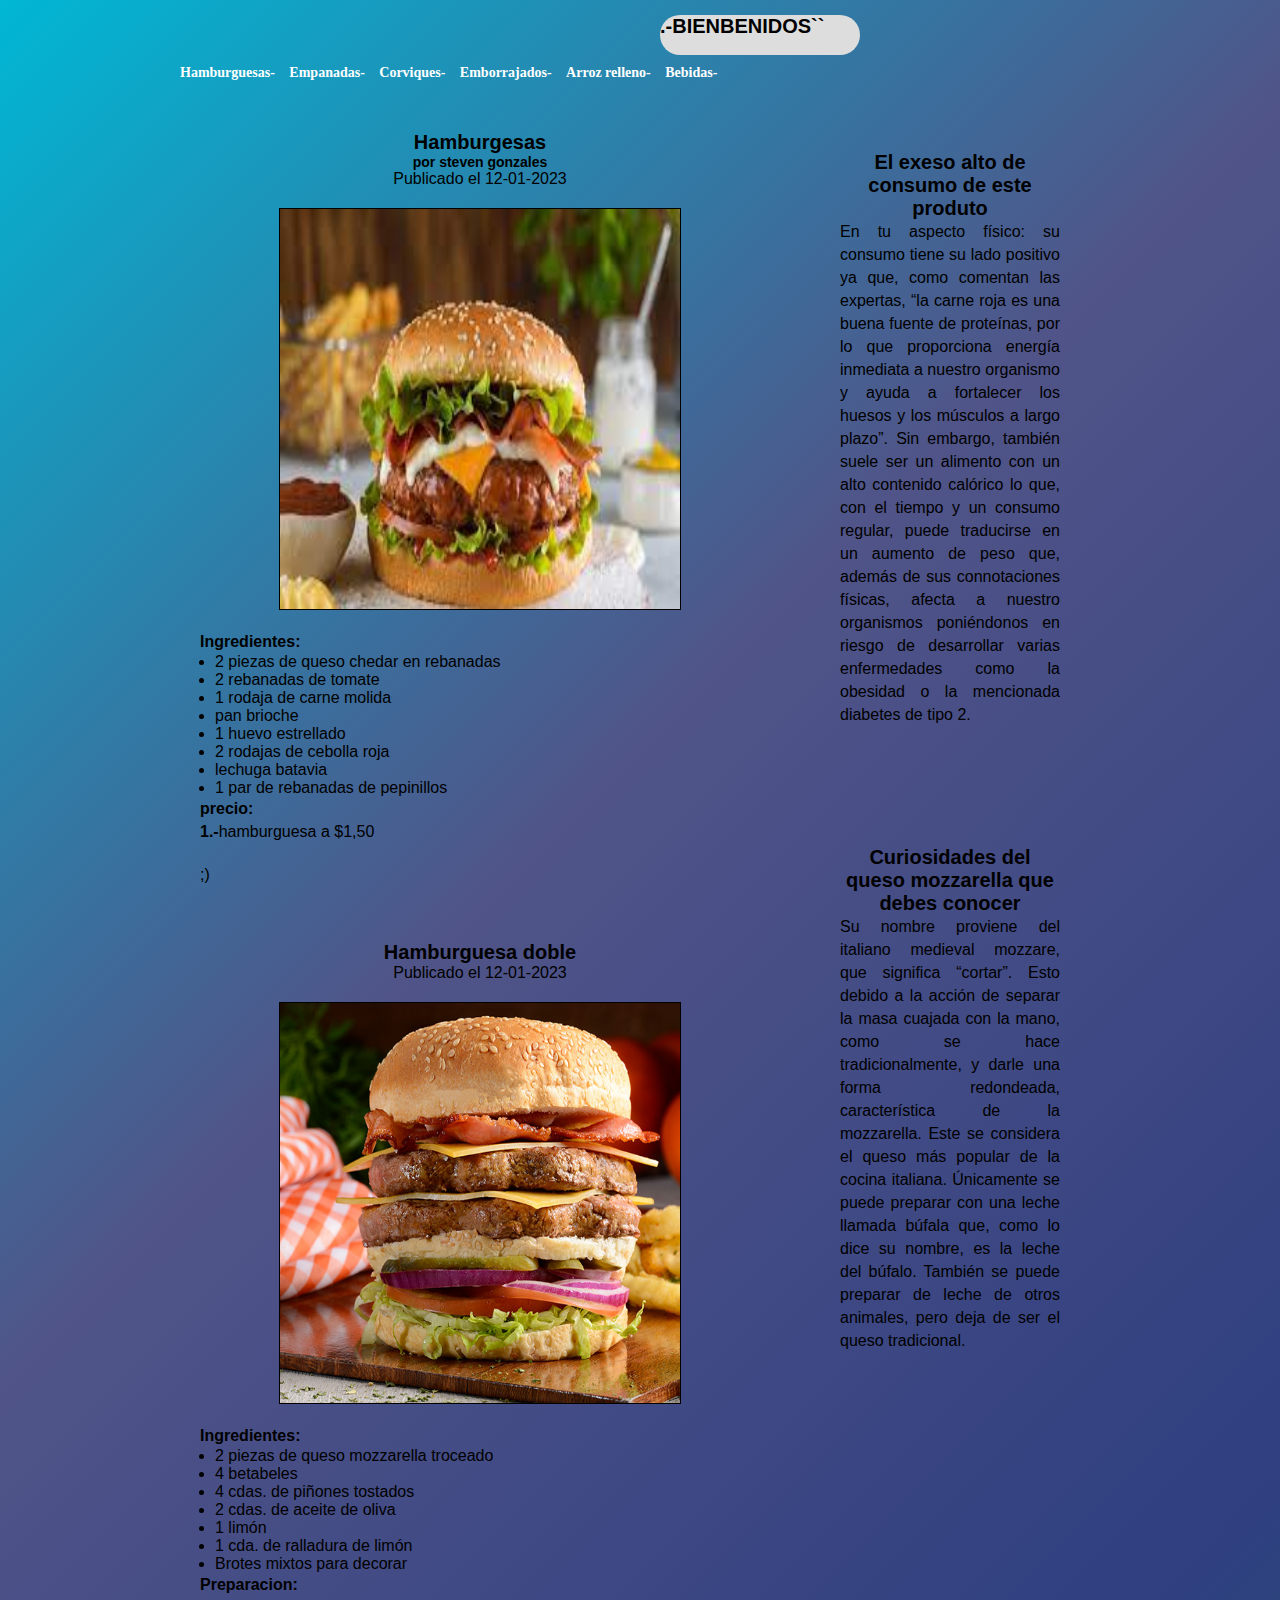
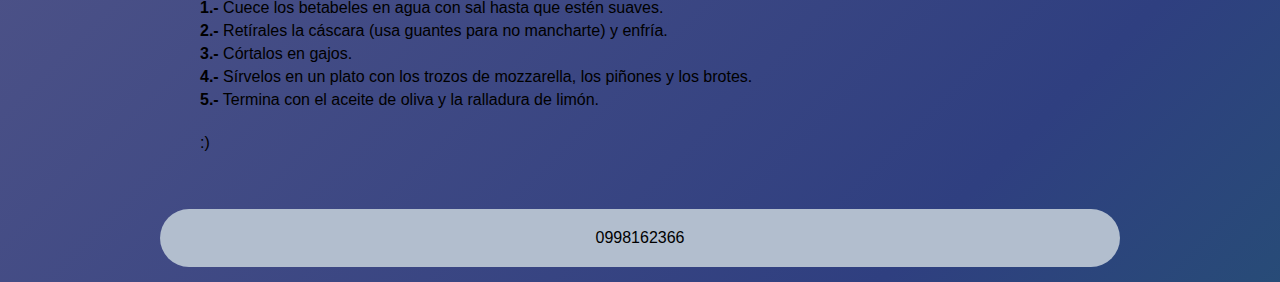
<file: index.html>
<!DOCTYPE html> 
<html lang="es" > 
    <head>
        <meta charset="UTF-8"> 
        <title>COMIDA RAPIDA D' DIANITA</title>
        <meta name="description" content="Este proyecto es a acerca de cocina y programacion"> 
        <meta name="author" content="Me">
        <meta name="keywords" content="Mi primer titulo, mi primer pagina, pagina web">
        <link rel="stylesheet" href="estilos.css">
    </head>
    <body>
        <div class="agrupar">
            <header class="cabecera">
                <h1>.-BIENBENIDOS``</h1>
            </header>
            <nav class="menu">
                <ul>
                    <a href="index.html" style="color: white;"><li>Hamburguesas-</li></a> 
                    <a href="pagina2.html" style="color: white;"><li>Empanadas-</li></a>
                    <a href="pagina3.html" style="color: white;"><li>Corviques-</li></a>
                    <a href="pagina4.html" style="color: white;"><li>Emborrajados-</li></a>
                    <a href="pagina5.html" style="color: white;"><li>Arroz relleno-</li></a>
                    <a href="pagina6.html" style="color: white;"><li>Bebidas-</li></a>
                </ul>
            </nav>
            <section class="seccion"> <!--Sirve para colocar nuestro contenido principal dentro-->
                <article><!--detallar articulos o textos repetitivos-->
                    <hgroup ><!--secciona los titulos (h#) que no son el titulo principal -->
                        <h1>Hamburgesas</h1>
                        <h2>por steven gonzales

                        </h2>    
                    </hgroup>
                    <time datatime="12-10-2018">Publicado el 12-01-2023 </time>
                   <img src="images/descarga (5).jpg" alt=""> 
                    

                    <p> <b>Ingredientes:</b></p>
                        <li>2 piezas de queso chedar en rebanadas</li>
                        <li>2 rebanadas de tomate</li>
                        <li>1 rodaja de carne molida</li>
                        <li>pan brioche</li>
                        <li>1 huevo estrellado</li>
                        <li>2 rodajas de cebolla roja</li>
                        <li>lechuga batavia</li>
                        <li>1 par de rebanadas de pepinillos</li>
                    
                    <p><b>precio:</b></p>

                    <p><b>1.-</b>hamburguesa a $1,50</p> 
                    <p><b></b></p> 
                    <p><b></b></p>
                    </p>
                    
                    <footer> <p>;)</p> </footer>
                    <address><!--forma en la cual se le avisa al navegador que la parte contextual es para rederigir un link-->
                        <a href="http://www.google.com"></a><!--redirige a una pagina-->
                    </address>
                    
                </article>
                <article><!--detallar articulos o textos repetitivos-->
                    <hgroup>
                        <h1>Hamburguesa doble</h1>
                        <h2></h2>    
                    </hgroup>
                    <time datatime="12-10-2018">Publicado el 12-01-2023 </time>
                    <img src="images/15075_1.jpg">
                    <p> 
                        <p> <b>Ingredientes:</b></p>
                        <li>2 piezas de queso mozzarella troceado</li>
                        <li>4 betabeles</li>
                        <li>4 cdas. de piñones tostados</li>
                        <li>2 cdas. de aceite de oliva</li>
                        <li>1 limón</li>
                        <li>1 cda. de ralladura de limón</li>
                        <li>Brotes mixtos para decorar</li>
                    
                    <p><b>Preparacion:</b></p>
                    <p>
                    <b>1.-</b> Cuece los betabeles en agua con sal hasta que estén suaves.</p>
                    <p><b>2.-</b> Retírales la cáscara (usa guantes para no mancharte) y enfría. </p>
                    <p><b>3.-</b> Córtalos en gajos.</p>
                    <p><b>4.-</b> Sírvelos en un plato con los trozos de mozzarella, los piñones y los brotes.</p>
                    <p><b>5.-</b> Termina con el aceite de oliva y la ralladura de limón.</p>
                    </p>
                    </p>
                    <footer> 
                        <p>:)</p>
                    </footer>
                </article>
               
            </section>
            <aside class="columna"><!--seccion "de lado "-->
                 <blockquote cite="http://google.com">
                    <h1>El exeso alto de consumo de este produto</h1>
                    <p>
                        En tu aspecto físico: su consumo tiene su lado positivo ya que, como comentan las expertas, “la carne roja es una buena fuente de proteínas, por lo que proporciona energía inmediata a nuestro organismo y ayuda a fortalecer los huesos y los músculos a largo plazo”. Sin embargo, también suele ser un alimento con un alto contenido calórico lo que, con el tiempo y un consumo regular, puede traducirse en un aumento de peso que, además de sus connotaciones físicas, afecta a nuestro organismos poniéndonos en riesgo de desarrollar varias enfermedades como la obesidad o la mencionada diabetes de tipo 2.
                        
                    
                    </p>

                 </blockquote>
                 <blockquote cite="http://google.com">
                <h1>Curiosidades del queso mozzarella que debes conocer</h1>
                <p>Su nombre proviene del italiano medieval mozzare, que significa “cortar”. Esto debido a la acción de separar la masa cuajada con la mano, como se hace tradicionalmente, y darle una forma redondeada, característica de la mozzarella. 
                    Este se considera el queso más popular de la cocina italiana. 
                    Únicamente se puede preparar con una leche llamada búfala que, como lo dice su nombre, es la leche del búfalo. 
                    También se puede preparar de leche de otros animales, pero deja de ser el queso tradicional. </p>
                 </blockquote>
            
            </aside>
            <footer class="pie"><!--Pie de pagina-->
                0998162366
             
            </footer>
        </div>
    </body>

</html>
</file>
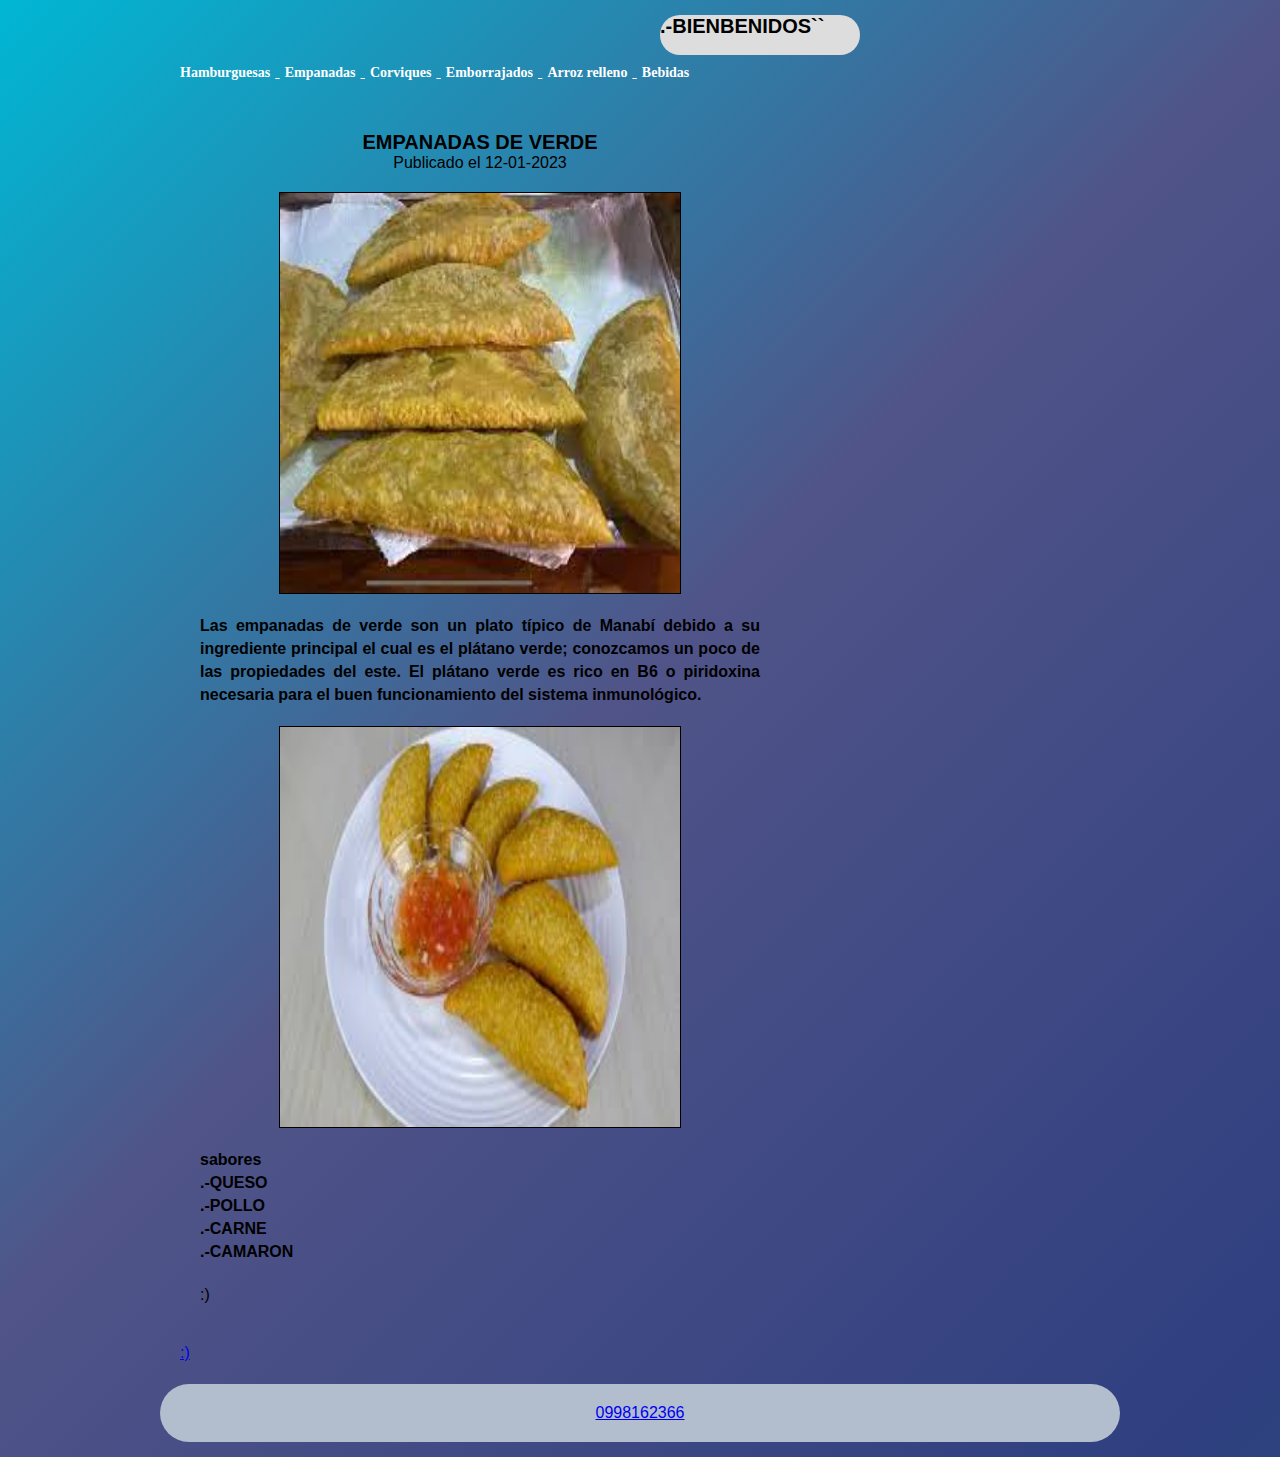
<file: pagina2.html>
<!DOCTYPE html>
<html lang="es">

<head>
    <meta charset="UTF-8">
    <title>COMIDAS RAPIDAS DE DIANITA </title>
    <meta name="description" content="Este proyecto es a acerca de cocina y programacion">
    <meta name="author" content="Me">
    <meta name="keywords" content="Mi primer titulo, mi primer pagina, pagina web">
    <link rel="stylesheet" href="estilos.css">
</head>

<body>
    <div class="agrupar">
        <header class="cabecera">
            <h1>.-BIENBENIDOS``</h1>
        </header>
        <nav class="menu">
            <ul>
                <a href="index.html" style="color: white;">
                    <li>Hamburguesas</li>
                </a>
                <a href="pagina2.html" style="color: white;">
                    <li>Empanadas</li>
                </a>
                <a href="pagina3.html" style="color: white;">
                    <li>Corviques</li>
                </a>
                <a href="pagina4.html" style="color: white;">
                    <li>Emborrajados</li>
                </a>
                <a href="pagina5.html" style="color: white;">
                    <li>Arroz relleno </li>
                </a>
                <a href="pagina6.html" style="color: white;">
                    <li>Bebidas  </li>
                </a>
            </ul>
        </nav>
        <section class="seccion">
            <!--Sirve para colocar nuestro contenido principal dentro-->
            <article>
                <!--detallar articulos o textos repetitivos-->
                <hgroup>
                    <!--secciona los titulos (h#) que no son el titulo principal -->
                    <h1>EMPANADAS DE VERDE</h1>
                    <h2></h2>
                </hgroup>
                <time datatime="12-10-2018">Publicado el 12-01-2023 </time>
                <img src="images\e..jpg">
                <p>

                <p> <b>Las empanadas de verde son un plato típico de Manabí debido a su ingrediente principal el cual es el plátano verde; conozcamos un poco de las propiedades del este. El plátano verde es rico en B6 o piridoxina necesaria para el buen funcionamiento del sistema inmunológico.</b></p>
                
                
                
                
                
                
                
                
                
                
                
                
                
                
                
                
                
                
                
    
                <img src="images\jose.jpg">
                <p>
                 

                <p><b>sabores</b></p>

                <p><b></b></p>
                <p><b></b></p>
                <p><b>.-QUESO</b></p>
                
                <p><b>.-POLLO</b></p>
                <p><b>.-CARNE</b></p>
                <p><b>.-CAMARON</b></p>
                <p><b></b>
                </p> 
                <p><b></b></p>
                <p><b></b></p>
                </p>

                <footer>
                    <p>:)</p>
                </footer>
                <address>
                    <!--forma en la cual se le avisa al navegador que la parte contextual es para rederigir un link-->
                    <a href="http://www.google.com"</a>
                    <!--redirige a una pagina-->
                </address>

            </article>
             <p>:)</p>
        </section>
        <footer class="pie">
            <!--Pie de pagina-->
            0998162366
        </footer>
    </div>
</body>

</html>
</file>
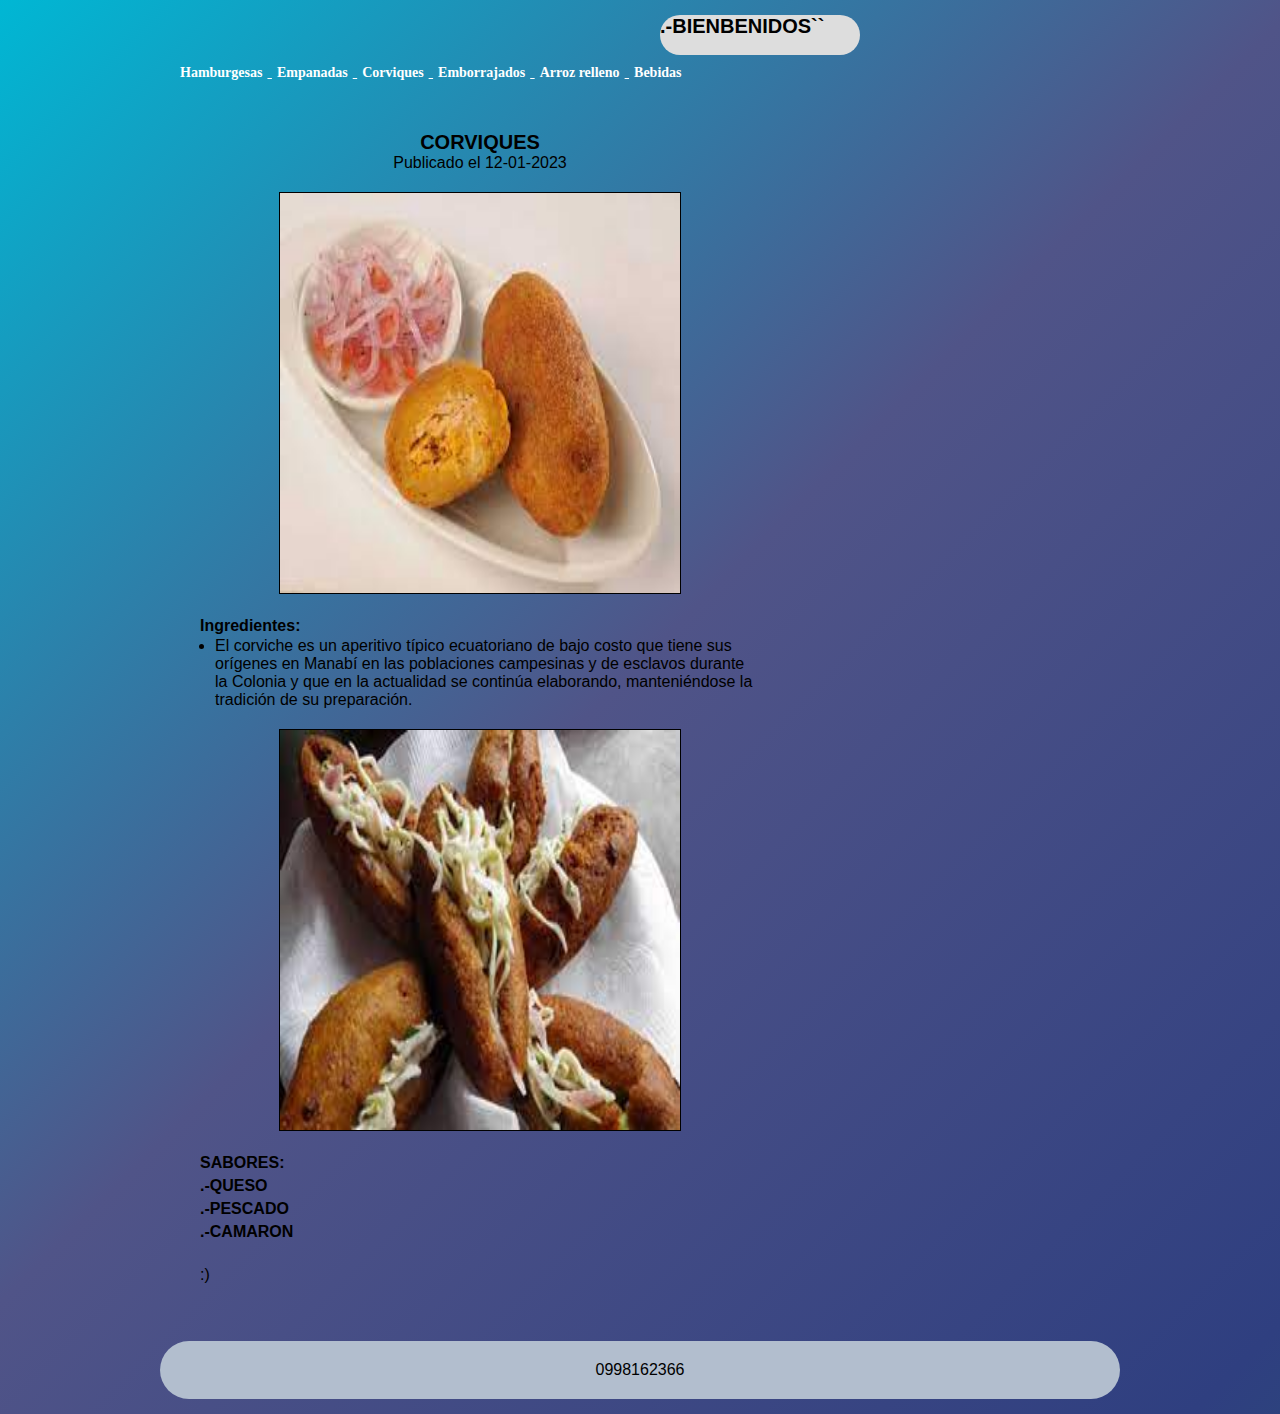
<file: pagina3.html>
<!DOCTYPE html>
<html lang="es">

<head>
    <meta charset="UTF-8">
    <title>COMIDAS RAPIDAS D"DIANITA</title>
    <meta name="description" content="Este proyecto es a acerca de cocina y programacion">
    <meta name="author" content="Me">
    <meta name="keywords" content="Mi primer titulo, mi primer pagina, pagina web">
    <link rel="stylesheet" href="estilos.css">
</head>

<body>
    <div class="agrupar">
        <header class="cabecera">
            <h1>.-BIENBENIDOS``</h1>
        </header>
        <nav class="menu">
            <ul>
                <a href="index.html" style="color: white;">
                    <li>Hamburgesas</li>
                </a>
                <a href="pagina2.html" style="color: white;">
                    <li>Empanadas</li>
                </a>
                <a href="pagina3.html" style="color: white;">
                    <li>Corviques</li>
                </a>
                <a href="pagina4.html" style="color: white;">
                    <li>Emborrajados</li>
                </a>
                <a href="pagina5.html" style="color: white;">
                    <li>Arroz relleno</li>
                </a>
                <a href="pagina6.html" style="color: white;">
                    <li>Bebidas  </li>
                </a>
            </ul>
        </nav>
        <section class="seccion">
            <!--Sirve para colocar nuestro contenido principal dentro-->
            <article>
                <!--detallar articulos o textos repetitivos-->
                <hgroup>
                    <!--secciona los titulos (h#) que no son el titulo principal -->
                    <h1>CORVIQUES</h1>
                    <h2></h2>
                </hgroup>
                <time datatime="12-10-2018">Publicado el 12-01-2023 </time>
                <img src="images\c.jpg">
                <p>

                <p> <b>Ingredientes:</b></p>
                <li> El corviche es un aperitivo típico ecuatoriano de bajo costo que tiene sus orígenes en Manabí en las poblaciones campesinas y de esclavos durante la Colonia y que en la actualidad se continúa elaborando, manteniéndose la tradición de su preparación.</li>
                
        
                
                <img src="images\GO.jpg">
                <p>
                
                    <p><b>SABORES:</b></p>

                <p><b>.-QUESO</b></p>
                <p><b>.-PESCADO</b></p>
                <p><b>.-CAMARON</b></p>
                
                
                
                
                
                
                

                <footer>
                    <p>:)</p>
                </footer>
                <address>
                    <!--forma en la cual se le avisa al navegador que la parte contextual es para rederigir un link-->
                    <a href="http://www.google.com"></a>
                    <!--redirige a una pagina-->
                </address>

            </article>
            

        </section>
        <footer class="pie">
            <!--Pie de pagina-->
            0998162366
        </footer>
    </div>
</body>

</html>
</file>
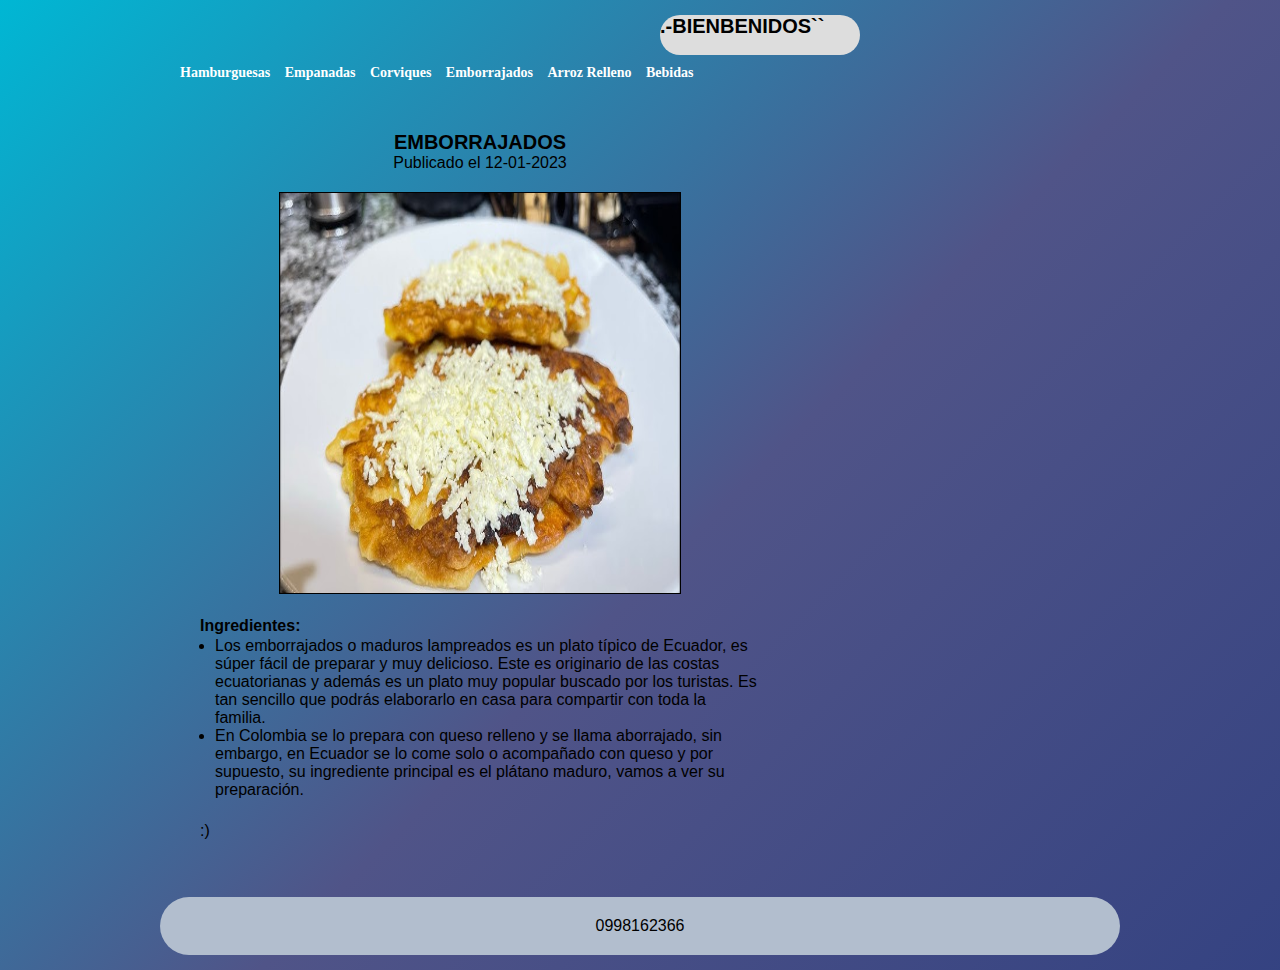
<file: pagina4.html>
<!DOCTYPE html> 
<html lang="es" > 
    <head>
        <meta charset="UTF-8"> 
        <title>COMIDAS RAPIDAS D"DIANITA</title>
        <meta name="description" content="Este proyecto es a acerca de cocina y programacion"> 
        <meta name="author" content="Me">
        <meta name="keywords" content="Mi primer titulo, mi primer pagina, pagina web">
        <link rel="stylesheet" href="estilos.css">
    </head>
    <body>
        <div class="agrupar">
            <header class="cabecera">
                <h1>.-BIENBENIDOS``</h1>
            </header>
            <nav class="menu">
                <ul>
                	  <a href="index.html" style="color: white;"><li>Hamburguesas</li></a> 
                      <a href="pagina2.html" style="color: white;"><li>Empanadas</li></a>
                      <a href="pagina3.html" style="color: white;"><li>Corviques</li></a>
                      <a href="pagina4.html" style="color: white;"><li>Emborrajados</li></a>
                      <a href="pagina5.html" style="color: white;"><li>Arroz Relleno</li></a>
                      <a href="pagina6.html" style="color: white;"><li>Bebidas</li></a>
                        
                    
                </ul>
            </nav>
            <section class="seccion"> <!--Sirve para colocar nuestro contenido principal dentro-->
                <article>
                    <!--detallar articulos o textos repetitivos-->
                    <hgroup>
                        <h1>EMBORRAJADOS</h1>
                        <h2></h2>
                    </hgroup>
                    <time datatime="12-10-2018">Publicado el 12-01-2023 </time>
                    <img src="images\embo.jpg">
                    
                    <p>
                    <p><b> Ingredientes:</b></p>
                    <li>Los emborrajados o maduros lampreados es un plato típico de Ecuador, es súper fácil de preparar y muy delicioso. Este es originario de las costas ecuatorianas y además es un plato muy popular buscado por los turistas. Es tan sencillo que podrás elaborarlo en casa para compartir con toda la familia.</li>
                    <li>En Colombia se lo prepara con queso relleno y se llama aborrajado, sin embargo, en Ecuador se lo come solo o acompañado con queso y por supuesto, su ingrediente principal es el plátano maduro, vamos a ver su preparación.</li>
                    
                    
                    
                    
                    
                    
    
                    <p><b></b></p>
    
                    
    
                    </p>
                    </p>
                    <footer>
                        <p>:)</p>
                    </footer>
                </article>
                
               
            </section>
            <footer class="pie"><!--Pie de pagina-->
                0998162366
            </footer>
        </div>
    </body>

</html>
</file>
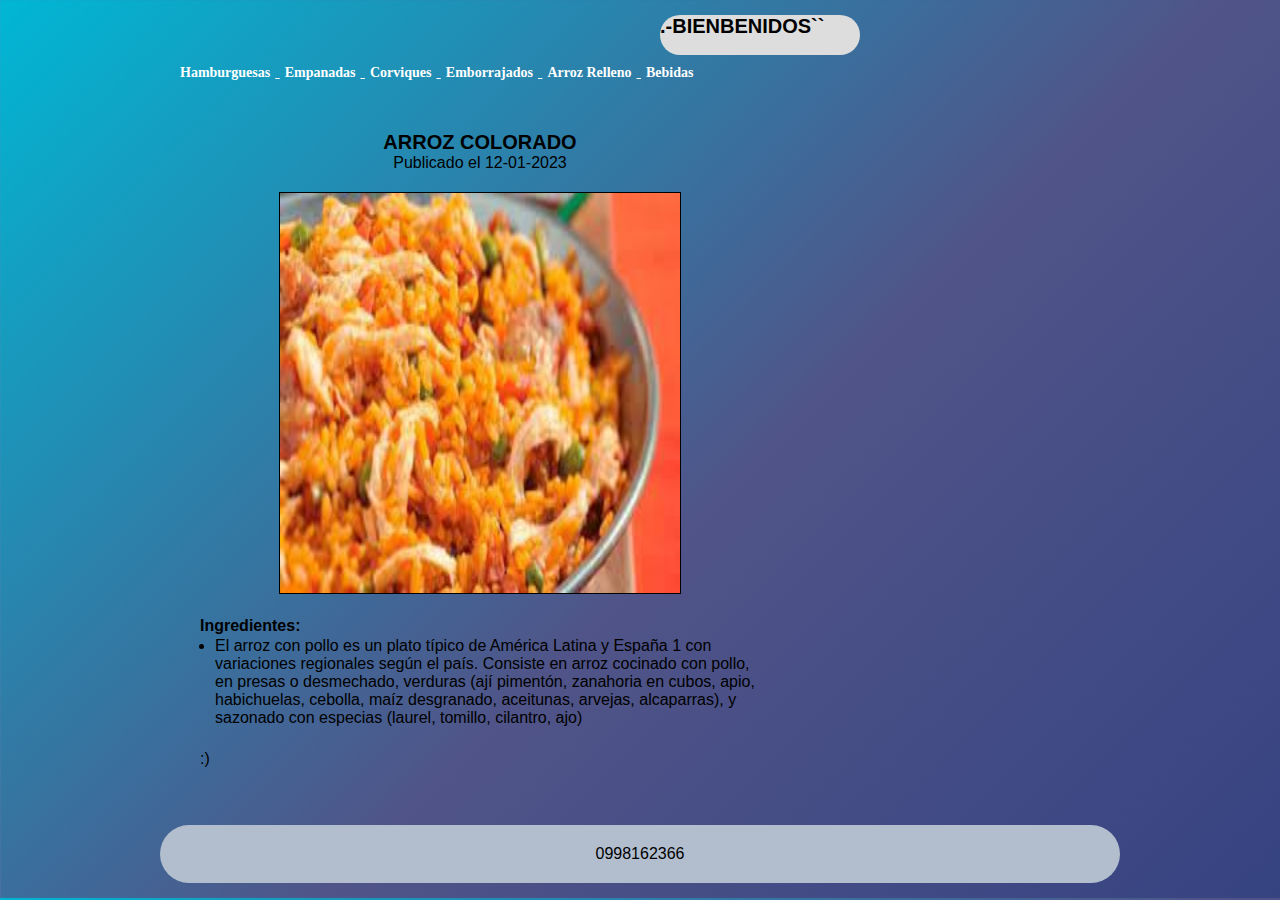
<file: pagina5.html>
<!DOCTYPE html>
<html lang="es">

<head>
    <meta charset="UTF-8">
    <title>COMIDAS RAPIDAS D"DIANITA</title>
    <meta name="description" content="Este proyecto es a acerca de cocina y programacion">
    <meta name="author" content="Me">
    <meta name="keywords" content="Mi primer titulo, mi primer pagina, pagina web">
    <link rel="stylesheet" href="estilos.css">
</head>

<body>
    <div class="agrupar">
        <header class="cabecera">
            <h1>.-BIENBENIDOS``</h1>
        </header>
        <nav class="menu">
            <ul>
                <a href="index.html" style="color: white;">
                    <li>Hamburguesas</li>
                </a>
                <a href="pagina2.html" style="color: white;">
                    <li>Empanadas</li>
                </a>
                <a href="pagina3.html" style="color: white;">
                    <li>Corviques</li>
                </a>
                <a href="pagina4.html" style="color: white;">
                    <li>Emborrajados</li>
                </a>
                <a href="pagina5.html" style="color: white;">
                    <li>Arroz Relleno</li>
                </a>
                <a href="pagina6.html" style="color: white;">
                    <li>Bebidas </li>
                </a>
            </ul>
        </nav>
        <section class="seccion">
            <!--Sirve para colocar nuestro contenido principal dentro-->
            <article>
                <!--detallar articulos o textos repetitivos-->
                <hgroup>
                    <!--secciona los titulos (h#) que no son el titulo principal -->
                    <h1>ARROZ COLORADO</h1>
                    <h2></h2>
                </hgroup>
                <time datatime="12-10-2018">Publicado el 12-01-2023 </time>
                <img src="images\a.jpg">
                <p>

                <p><b> Ingredientes:</b></p>
                <li>El arroz con pollo es un plato típico de América Latina y España 1​ con variaciones regionales según el país. Consiste en arroz cocinado con pollo, en presas o desmechado, verduras (ají pimentón, zanahoria en cubos, apio, habichuelas, cebolla, maíz desgranado, aceitunas, arvejas, alcaparras), y sazonado con especias (laurel, tomillo, cilantro, ajo)</li>
                
                
            
                
                

                <p><b></b></p>

                <p><b></b></p>
                <p><b></b></p>
                <p><b></b>
                </p>
                <p><b></b></p>
                <p><b></b></p>

                </p>

                <footer>
                    <p>:)</p>
                </footer>
                <address>
                    <!--forma en la cual se le avisa al navegador que la parte contextual es para rederigir un link-->
                    <a href="http://www.google.com"></a>
                    <!--redirige a una pagina-->
                </address>

            </article>

        </section>
        <footer class="pie">
            <!--Pie de pagina-->
            0998162366
        </footer>
    </div>
</body>

</html>
</file>
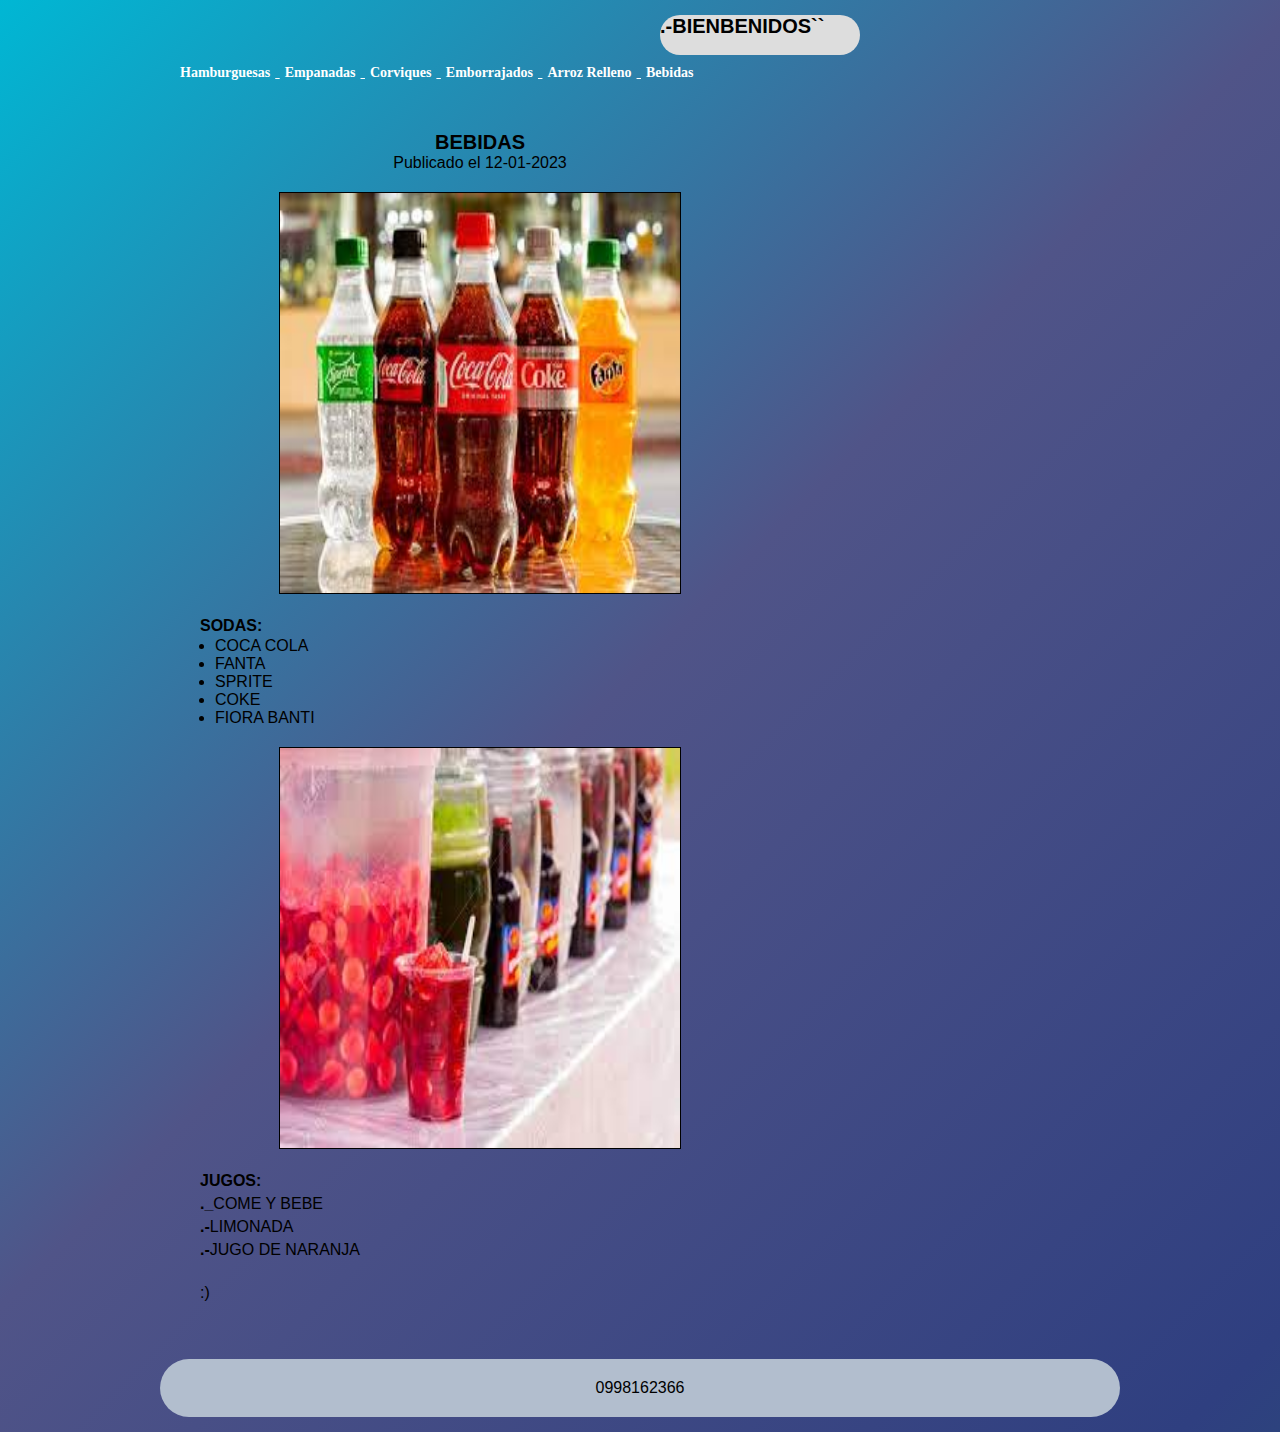
<file: pagina6.html>
<!DOCTYPE html>
<html lang="es">

<head>
    <meta charset="UTF-8">
    <title>COMIDAS RAPIDAS D"DIANITA</title>
    <meta name="description" content="Este proyecto es a acerca de cocina y programacion">
    <meta name="author" content="Me">
    <meta name="keywords" content="Mi primer titulo, mi primer pagina, pagina web">
    <link rel="stylesheet" href="estilos.css">
</head>

<body>
    <div class="agrupar">
        <header class="cabecera">
            <h1>.-BIENBENIDOS``</h1>
        </header>
        <nav class="menu">
            <ul>
                <a href="index.html" style="color: white;">
                    <li>Hamburguesas</li>
                </a>
                <a href="pagina2.html" style="color: white;">
                    <li>Empanadas</li>
                </a>
                <a href="pagina3.html" style="color: white;">
                    <li>Corviques</li>
                </a>
                <a href="pagina4.html" style="color: white;">
                    <li>Emborrajados</li>
                </a>
                <a href="pagina5.html" style="color: white;">
                    <li>Arroz Relleno</li>
                </a>
                <a href="pagina6.html" style="color: white;">
                    <li>Bebidas </li>
                </a>
            </ul>
        </nav>
        <section class="seccion">
            <!--Sirve para colocar nuestro contenido principal dentro-->
            <article>
                <!--detallar articulos o textos repetitivos-->
                <hgroup>
                    <!--secciona los titulos (h#) que no son el titulo principal -->
                    <h1>BEBIDAS</h1>
                    <h2></h2>
                </hgroup>
                <time datatime="12-10-2018">Publicado el 12-01-2023 </time>
                <img src="images\cola.jpg">
                <p>

                <p><b>SODAS:</b></p>
                <li>COCA COLA</li>
                <li>FANTA</li>
                <li>SPRITE</li>
                <li>COKE</li>
                <li>FIORA BANTI</li>
                <img src="images\BEBE.jpg">
                <p>
                <p><b>JUGOS:</b></p>

                <p><b>._</b>COME Y BEBE</p>
                <p><b>.-</b>LIMONADA</p>
                <p><b>.-</b>JUGO DE NARANJA</p>
                

                

                

                <footer>
                    <p>:)</p>
                </footer>
                <address>
                    <!--forma en la cual se le avisa al navegador que la parte contextual es para rederigir un link-->
                    <a href="http://www.google.com"></a>
                    <!--redirige a una pagina-->
                </address>

            </article>

        </section>
        <footer class="pie">
            <!--Pie de pagina-->
            0998162366
        </footer>
    </div>
</body>

</html>
</file>
<file: estilos.css>
* {
    margin: 0;
    padding: 0;
    font-family: "popping", sans-serif;
}
body{
    background-image: linear-gradient(135deg,#00B7D4, #505488,#2F3F80,#156962,#5A4894,#A950A1,#FF7CAE);
    background-size: 500%; 
    animation: fondoanimado 16s infinite; 
}
@keyframes fondoanimado{
    0%{
        background-position: 0% 50%;
    }
    50%{
        background-position: 100% 50%;
    }
    100%{
        background-position: 0% 50%;
    }
}
h1{
    font-size: 20px;
    font-family: sans-serif;
    font-weight: bold;
}

h2{
    font: bold 14px sans-serif;
}

header, section, footer, aside, nav, article hgroup{
    display: block;
}
body{
    text-align: center;
    
}

.agrupar{
    width: 960px ;
    border: px solid black;
    margin: 15px auto;
    background:(87, 78, 78);
}
.cabecera{
    left: 500px;
    position: relative;
    border-radius:500px;
    width: 200px;
    height: 40px;
    background-color: #ddd;
    text-align: center;
    animation-name:bienbenidos;
    animation-duration: 7s;
    animation-iteration-count: infinite;
    direction: 500px;
       
}
@keyframes  bienbenidos {
    from {
        left: 30px;
    background-color: #ddd;
    }
    to {
        left: 400px;
        background-color: aqua
}
}.cabecera h1 {
    text-align: left;
}
.menu{
    
    padding: 5px 15px;
    text-align: left;
}
.menu li{
       /*iluminacion en el li de hamburguesa*/
    list-style: none;
    padding: 5px;
    font:bold 14px verdana;
    display: inline-block;
    border-radius: 400px;
}
.seccion{
    margin: 20px;
    width: 600px;
    float: left;
}
article{
    
    
    padding: 20px;
    margin-bottom: 15px;
}

    


article footer {
    text-align: right;
    margin-top: 20px;
}
.columna{
    margin-top: 20px;
    width: 300px;
    float: left;

}
.columna blockquote {
    border: px solid(255, 3, 3);
    padding: 40px;
    
    margin-bottom: 40px;
}
.pie{
    clear: both;
    padding: 20px;
    background: #b2bece;
    position:500px;
    text-align:center;
    border-radius:200px ;
}
img{
    width: 400px;
    height: 400px;
    display: block;
    margin: 20px auto;
    border-style: solid;
    
    border-width: 1px;
}
.seccion li {
    text-align: left;
    margin-left: 15px;
}
p{
    text-align: justify;
    line-height: 23px;
}
</file>
